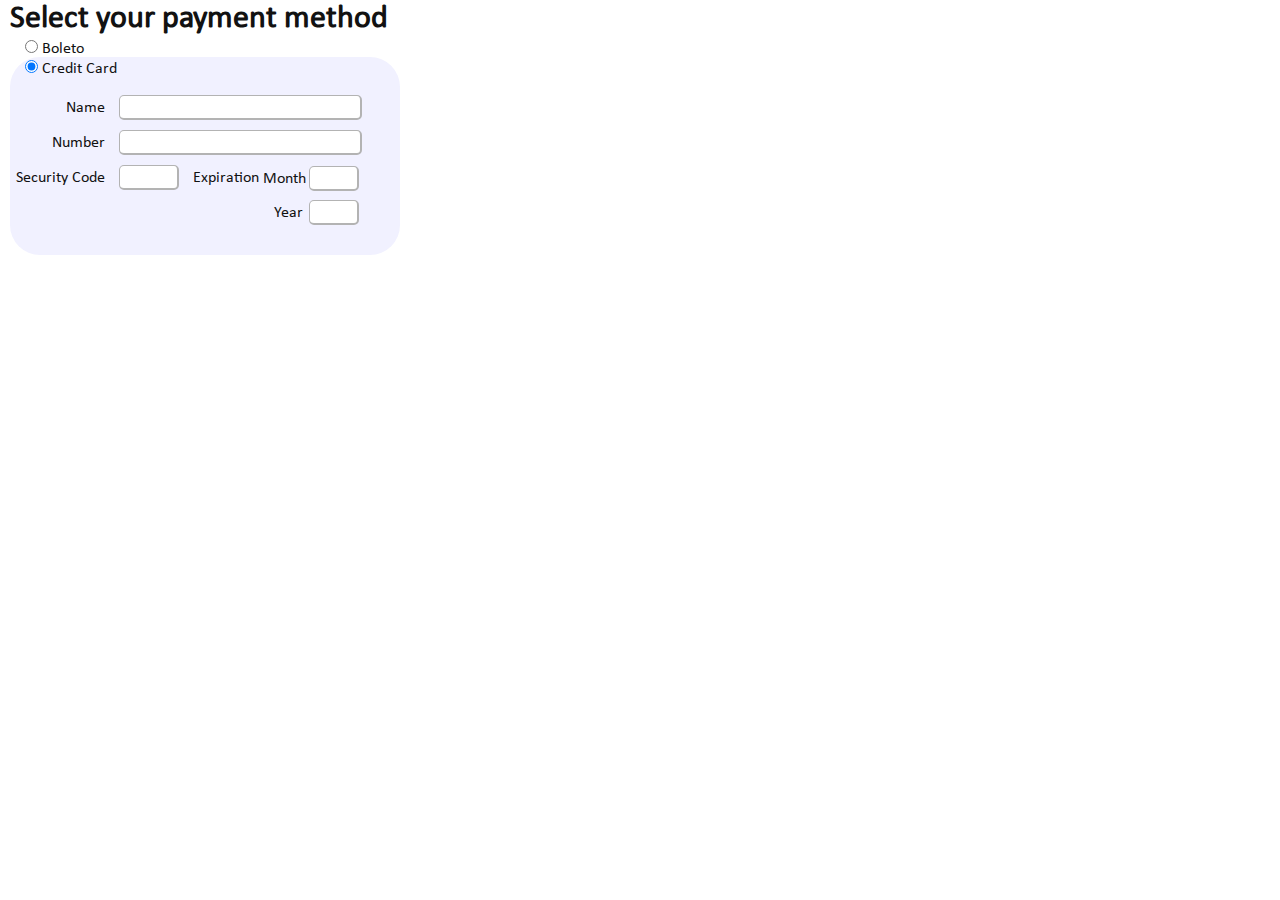
<file: index.html>
<html>
  <head>
    <meta http-equiv="content-type" content="text/html; charset=UTF-8">

    <script src="js/jquery/jquery-1.4.2.js"></script>
    <script src="js/payment-methods.js"></script>

    <link rel="stylesheet" href="css/payment-methods.css">

    <title>Select your payment method</title>
  </head>
  <body>
    <h1>Select your payment method</h1>
    <form id="payment_methods">

      <label for="radio_boleto" class="for_radio">
        <input type="radio" id="radio_boleto" value="boleto" name="payment_method" />
        Boleto
      </label>

      <label for="radio_credit_card" class="for_radio">
        <input type="radio" id="radio_credit_card" value="credit_card" name="payment_method" />
        Credit Card
      </label>
      <fieldset id="fields_for_credit_card" class="hidden">
        <label for="name">Name</label>
        <input type="text" name="name" id="name"/>

        <label for="number">Number</label>
        <input type="text" name="number" id="number"/>

        <label for="cvv">Security Code</label>
        <input type="text" name="cvv" id="cvv"/>

        <fieldset id="fields_for_expiration_date">
          <legend>Expiration</legend>

          <label for="expiradion_month">Month</label>
          <input type="text" name="expiration_month" id="expiration_month"/>

          <label for="expiration_year">Year</label>
          <input type="text" name="expiration_year" id="expiration_year"/>
        </fieldset>
      </fieldset>
      <!--
      <fieldset id="fields_for_boleto">
        <input type="radio" id="radio_boleto" value="boleto" name="payment_method" />
        <label for="radio_boleto" class="for_radio">Boleto</label>
      </fieldset>
      <fieldset id="fields_for_credit_card">
        <input type="radio" id="radio_credit_card" value="credit_card" name="payment_method" />
        <label for="radio_credit_card" class="for_radio">Credit Card</label>
      </fieldset>
      -->
    </form>
  </body>
</html>
</file>
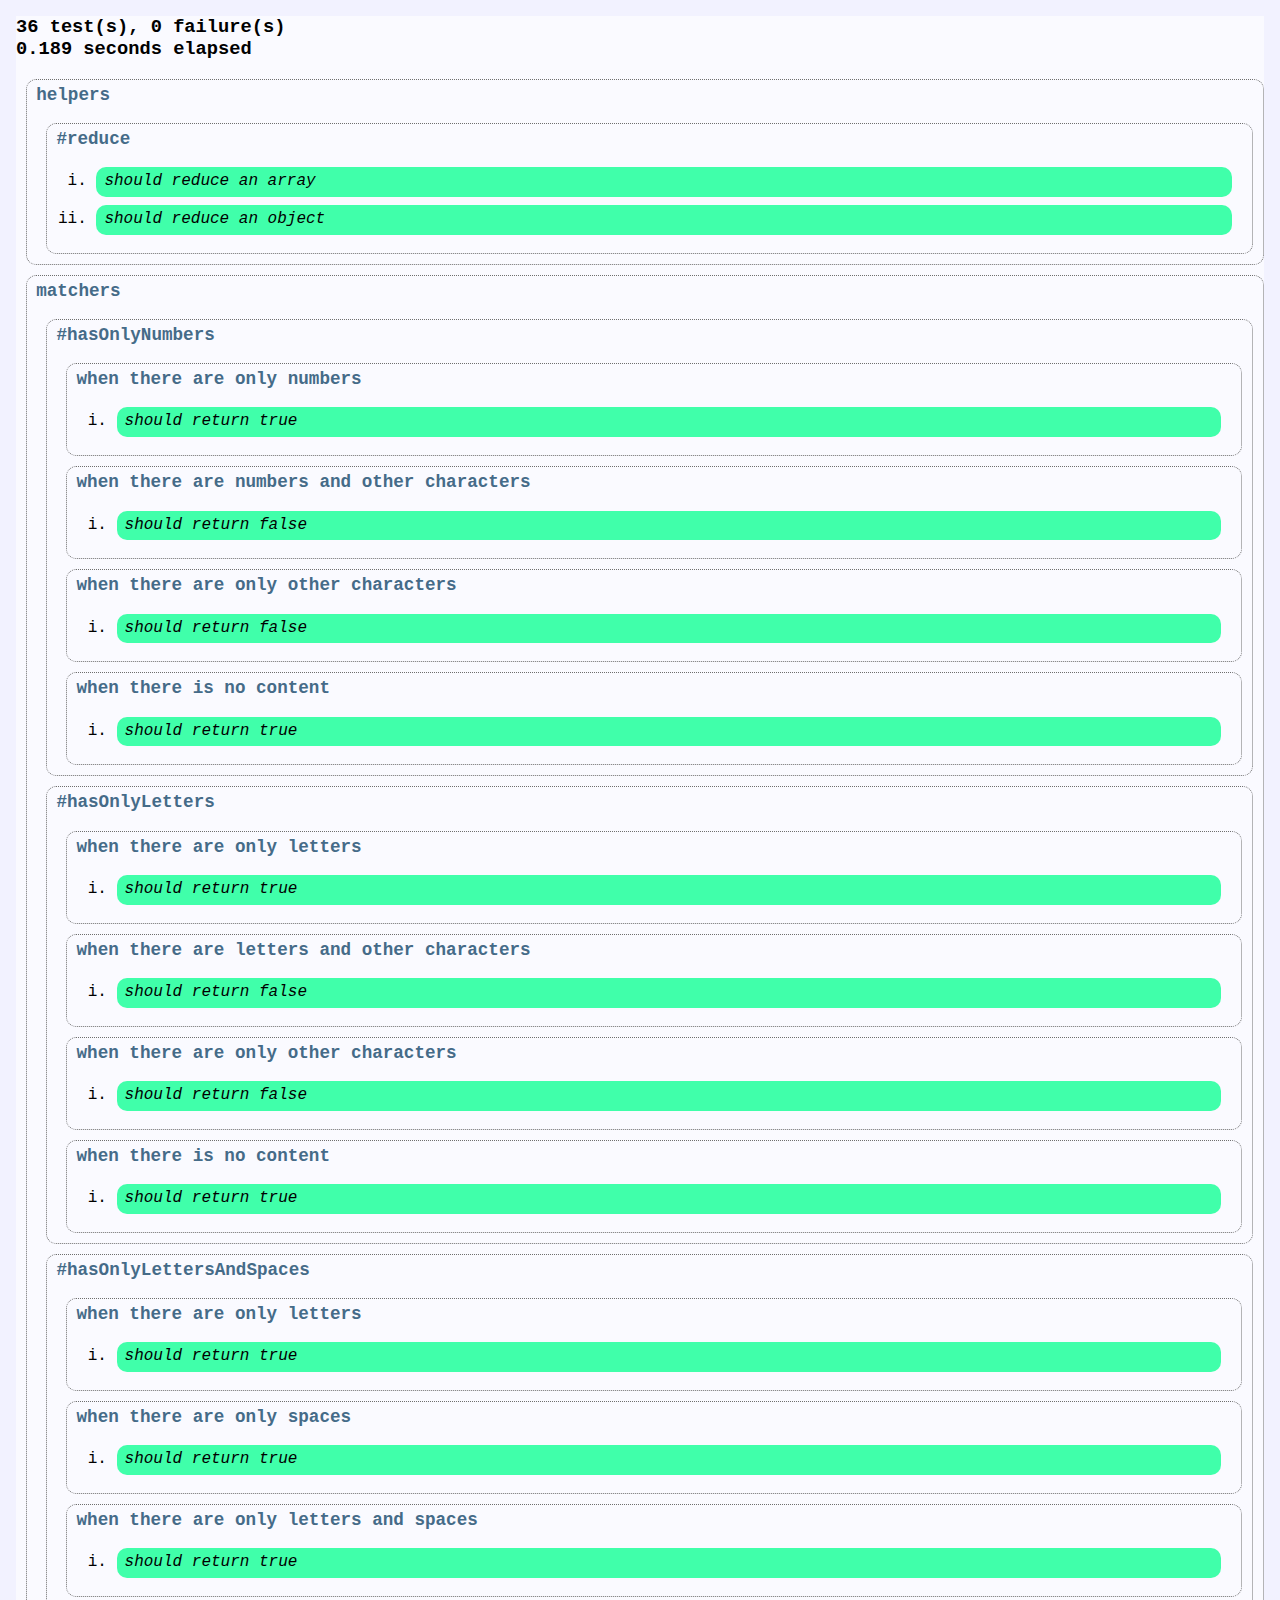
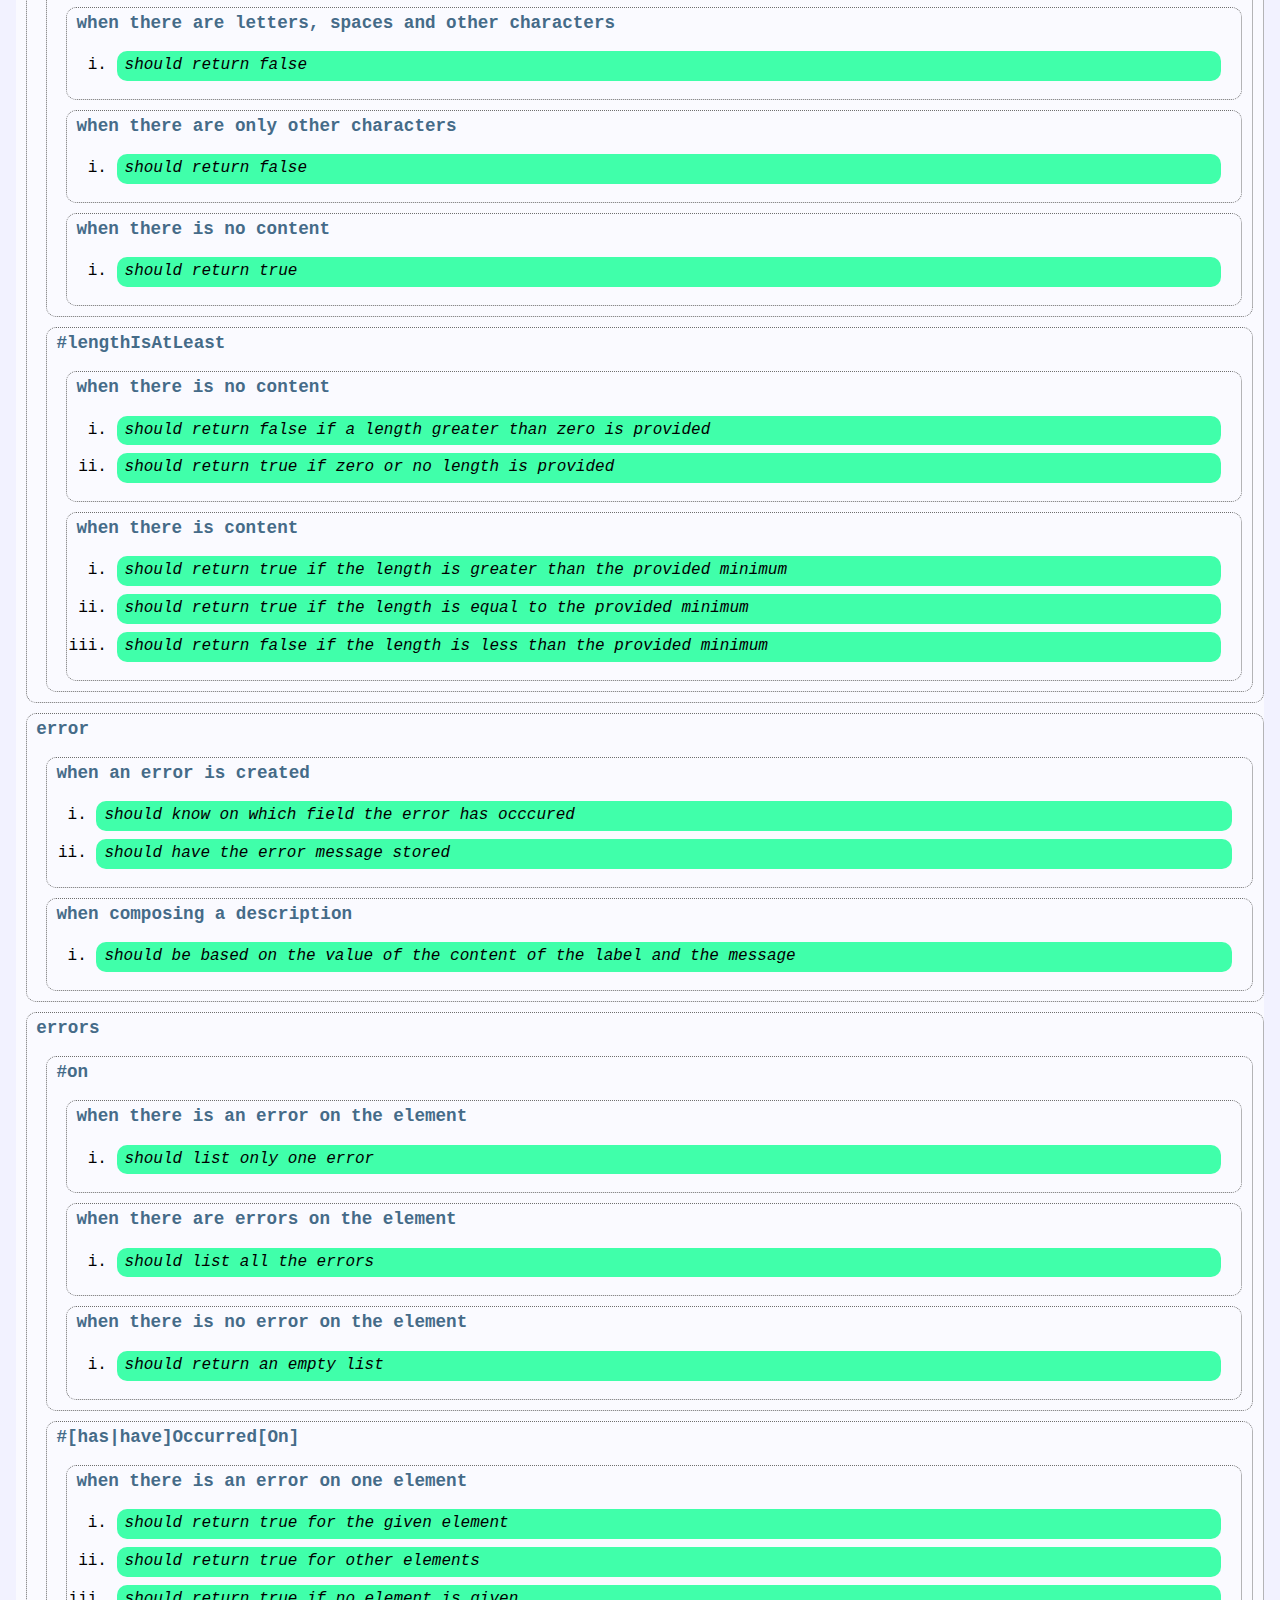
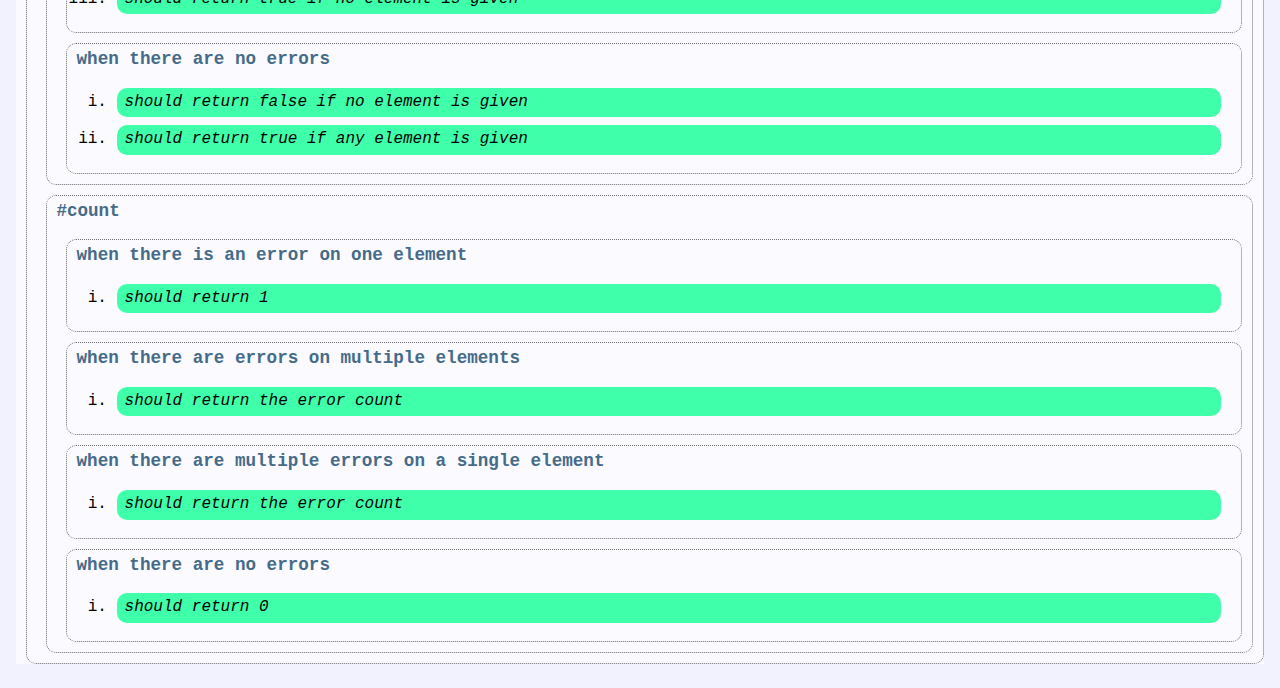
<file: js/specs/suite.html>
<html>
  <head>
    <meta http-equiv="content-type" content="text/html; charset=UTF-8">
    <title>Specs for payment-methods.js</title>

    <!-- jquery -->
    <script src="support/jquery/jquery-1.4.2.js"></script>
    <script src="support/jquery/jquery.fn.js"></script>
    <script src="support/jquery/jquery.print.js"></script>

    <!-- screw-unit-js -->
    <script src="support/screw-unit/js/screw.all.js"></script>

    <!-- smoke-js -->
    <script src="support/smoke/smoke.all.js"></script>
    
    <!-- spec helper -->
    <script src="spec_helper.js"></script>
    
    <!-- screw-unit-css -->
    <link rel="stylesheet" href="support/screw-unit/css/screw.css">

    <script src="../payment-methods.js"></script>

    <script src="payment-methods/helpers_spec.js"></script>
    <script src="payment-methods/matchers_spec.js"></script>
    <script src="payment-methods/error_spec.js"></script>
    <script src="payment-methods/errors_spec.js"></script>
  </head>
  <body>
  </body>
</html>
</file>
<file: css/payment-methods.css>
@font-face {
  font-family: "Calibri";
  src: url("../fonts/calibri.ttf");
}

html, body, body *, *, html body {
  margin: 0;
  padding: 0;
  font-family: "Calibri", Consolas, Monaco;
  color: #121212;
}

h1 {
  margin-left: 10px;
}

label.for_radio {
  display: block;
  padding-left: 5px;
  margin-left: 10px;
  clear: right;
  width: 200px;
  -moz-border-radius: 10px;
  -webkit-border-radius: 10px;
  position: relative;
  z-index: 2;
}

label.for_radio:hover {
  background: #f1f1ff;
}

input[type="radio"] {
  clear: left;
  display: inline-block;
  margin-left: 10px;
}

.hidden {
  display: none;
}

fieldset#fields_for_credit_card {
  margin: 5px 0 0 40px;
  padding: 30px 0 15px 0;
  display: block;
  width: 390px;
  position: relative;
  top: -27px;
  left: -30px;
  background: #f1f1ff;
  -moz-border-radius: 30px;
  -webkit-border-radius: 30px;
  border: 0px;
  z-index: 1;
}

fieldset#fields_for_credit_card label {
  clear: left;
  display: inline-block;
  text-align: right;
  width: 90px;
  margin: 0 0 0 5px;
}

fieldset input {
  border: solid 1px #b3b3b3;
  border-bottom: solid 2px #b3b3b3;
  border-right: solid 2px #b3b3b3;
  -moz-border-radius: 5px;
  -webkit-border-radius: 5px;
  position: relative;
  top: -2px;
  padding: 3px;
}

fieldset#fields_for_credit_card input {
  clear: right;
  display: inline-block;
  width: 243px;
  margin: 10px 0 0 10px;
}

fieldset#fields_for_credit_card input[name="cvv"] {
  width: 60px;
}

fieldset#fields_for_expiration_date {
  display: inline-block;
  vertical-align: top;
  width: 170px;
  margin: 5px 0 0 10px;
  padding: 0 0 10px 0;
  border: none;
}

fieldset#fields_for_expiration_date label {
  width: 40px;
  margin: 0px 0 4px 70px;
  text-align: right;
}

fieldset#fields_for_expiration_date input {
  width: 50px;
  margin: 6px 0 3px 2px;
}

fieldset#fields_for_expiration_date legend {
  display: inline-block;
  position: absolute;
  width: auto;
  padding: 6px 0 0 0px;
}
</file>
<file: js/specs/support/screw-unit/css/screw.css>
html {
  padding: 0.5em;
  font-family: Calibri, Courier, "Courier New", Monospaced, Georgia, serif;
  background: #f2f2ff;
}

li {
  list-style-type: none;
}

.focused {
  background-color: #fafaff;
}

.focused * {
  opacity: 1.0;
}

h1, h2, p {
  opacity: 0.4;
}

.describes {
  padding-left: 0;
}

.describes h1 {
  font-size: 1.1em;
  color: #456b88;
  line-height: 1.8em;
  margin: 0pt 0pt 0.6em;
  border-bottom: 1px solid transparent;
}

.describes h1:hover {
  cursor: pointer;
  color: #000;
  background-color: #F4F2E4;
  /*border-bottom: 1px solid #9A8E51;*/
}

.describes .describe {
  margin-top: 10px;
  margin-left: 0.6em;
  padding-left: 0.6em;
  border: 1px dotted #6E6E6E;
  -webkit-border-radius: 10px;
  -moz-border-radius: 10px;
  border-radius: 10px;
  padding-right: 10px;
  padding-bottom: 10px;
}

.describes .describe .its {
  padding-right: 10px;
}

.describes .describe .its .it {
  list-style-type: lower-roman;
  list-style-position: outside;
}

.describes .describe .its .it h2 {
  font-weight: normal;
  font-style: italic;
  padding-left: 0.5em;
  font-size: 1.0em;
  color: #877C21;
  line-height: 1.8em;
  margin: 0 0 0.5em;
  border-bottom: 1px solid transparent;
  -webkit-border-radius: 10px;
  -moz-border-radius: 10px;
  border-radius: 10px;
}

.describes .describe .its .it.enqueued h2 {
  background-color: #CC6600;
  color: white !important;
}

.describes .describe .its .it.passed h2 {
  background-color: #40ffaa;
  color: #000 !important;
}

.describes .describe .its .it.failed h2 {
  background-color: #993300;
  color: white !important;
}

.describes .describe .its .it.failed p {
  margin-left: 1em;
  color: #993300;
}

.describes .describe .its .it h2:hover {
  cursor: pointer;
  color: white !important;
  background-color: #5a753d;
  border-bottom: 1px solid #9A8E51;
}
</file>
